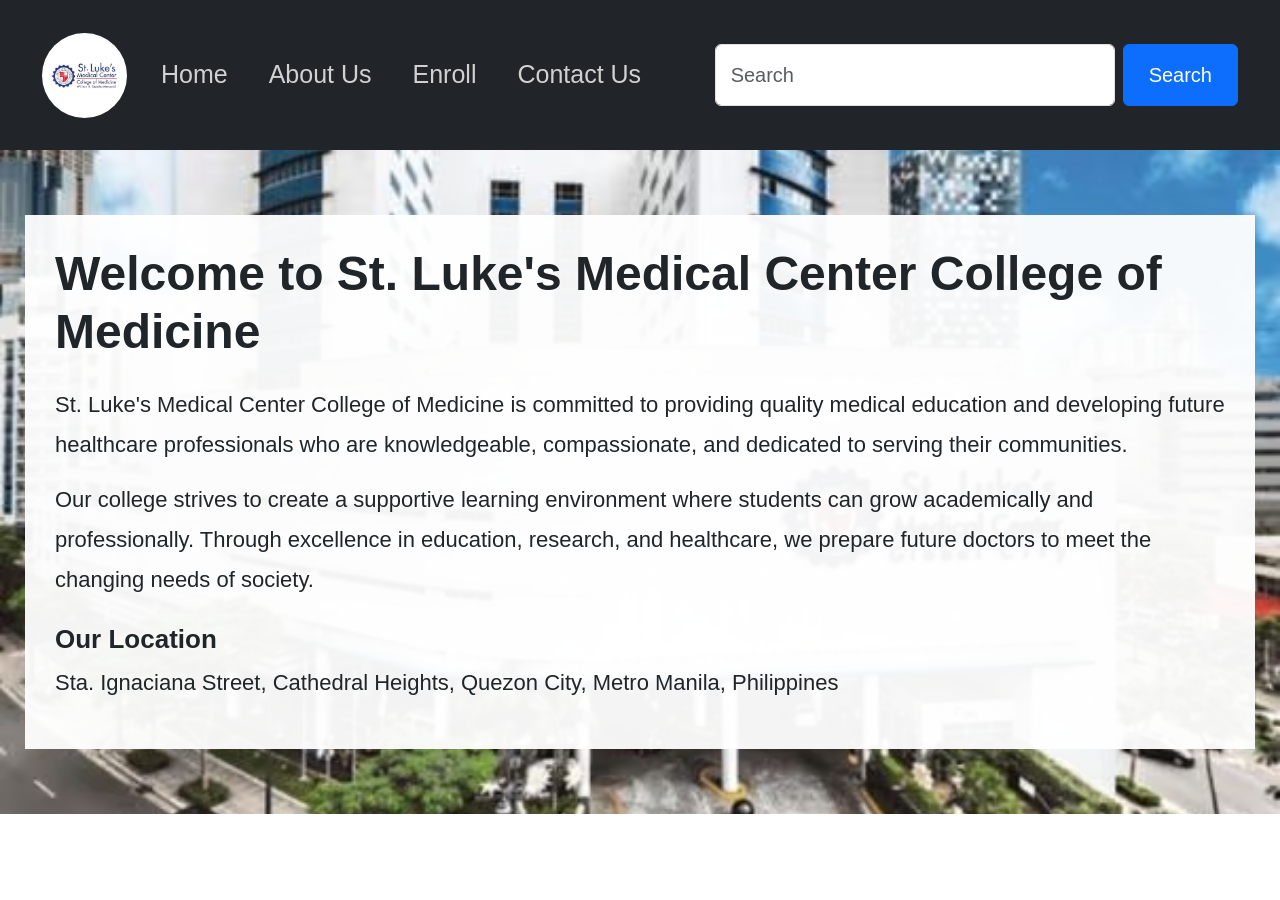
<file: index.html>
<!DOCTYPE html>
<html lang="en">

<head>
    <title>St. Luke's Medical Center College of Medicine</title>
    
    <meta charset="utf-8">
    <meta name="viewport" content="width=device-width, initial-scale=1">

    <!-- Bootstrap CSS -->
    <link 
        href="https://cdn.jsdelivr.net/npm/bootstrap@5.3.3/dist/css/bootstrap.min.css" 
        rel="stylesheet">

    <!-- Bootstrap JavaScript -->
    <script 
        src="https://cdn.jsdelivr.net/npm/bootstrap@5.3.3/dist/js/bootstrap.bundle.min.js">
    </script>

    <!-- Custom CSS -->
    <link href="styles.css" rel="stylesheet">
</head>

<body>

    <!-- Navigation Bar -->
    <nav class="navbar navbar-expand-sm navbar-dark bg-dark">

        <div class="container-fluid">

            <!-- School Logo -->
            <a class="navbar-brand" href="index.html">
                <img src="Logo.png" alt="School Logo" height="70">
            </a>

            <!-- Mobile Navigation Button -->
            <button class="navbar-toggler" type="button"
                data-bs-toggle="collapse"
                data-bs-target="#mynavbar">

                <span class="navbar-toggler-icon"></span>
            </button>

            <!-- Navigation Links -->
            <div class="collapse navbar-collapse" id="mynavbar">

                <ul class="navbar-nav me-auto">

                    <li class="nav-item">
                        <a class="nav-link active"
                           href="index.html"
                           target="_self">
                           Home
                        </a>
                    </li>

                    <li class="nav-item">
                        <a class="nav-link"
                           href="about.html"
                           target="_self">
                           About Us
                        </a>
                    </li>

                    <li class="nav-item">
                        <a class="nav-link"
                           href="enroll.html"
                           target="_self">
                           Enroll
                        </a>
                    </li>

                    <li class="nav-item">
                        <a class="nav-link"
                           href="contact.html"
                           target="_self">
                           Contact Us
                        </a>
                    </li>

                </ul>

                <!-- Search Bar -->
                <form class="d-flex" id="searchForm">

                    <input class="form-control me-2"
                           type="text"
                           id="searchInput"
                           placeholder="Search">

                    <button class="btn btn-primary"
                            type="submit">
                        Search
                    </button>

                </form>

            </div>
        </div>
    </nav>


    <!-- Home Page Content -->
    <main class="home-background">

        <div class="content-box">

            <h1>Welcome to St. Luke's Medical Center College of Medicine</h1>

            <p>
                St. Luke's Medical Center College of Medicine is committed to
                providing quality medical education and developing future
                healthcare professionals who are knowledgeable, compassionate,
                and dedicated to serving their communities.
            </p>

            <p>
                Our college strives to create a supportive learning environment
                where students can grow academically and professionally. Through
                excellence in education, research, and healthcare, we prepare
                future doctors to meet the changing needs of society.
            </p>

            <h4>Our Location</h4>

            <p>
                Sta. Ignaciana Street, Cathedral Heights, Quezon City,
                Metro Manila, Philippines
            </p>

        </div>

    </main>


    <!-- Simple Search Function -->
    <script>
        document.getElementById("searchForm").addEventListener("submit", function(event) {
            event.preventDefault();

            let search = document.getElementById("searchInput").value;

            if (search.trim() !== "") {
                alert("You searched for: " + search);
            } else {
                alert("Please enter something to search.");
            }
        });
    </script>

</body>
</html>
</file>
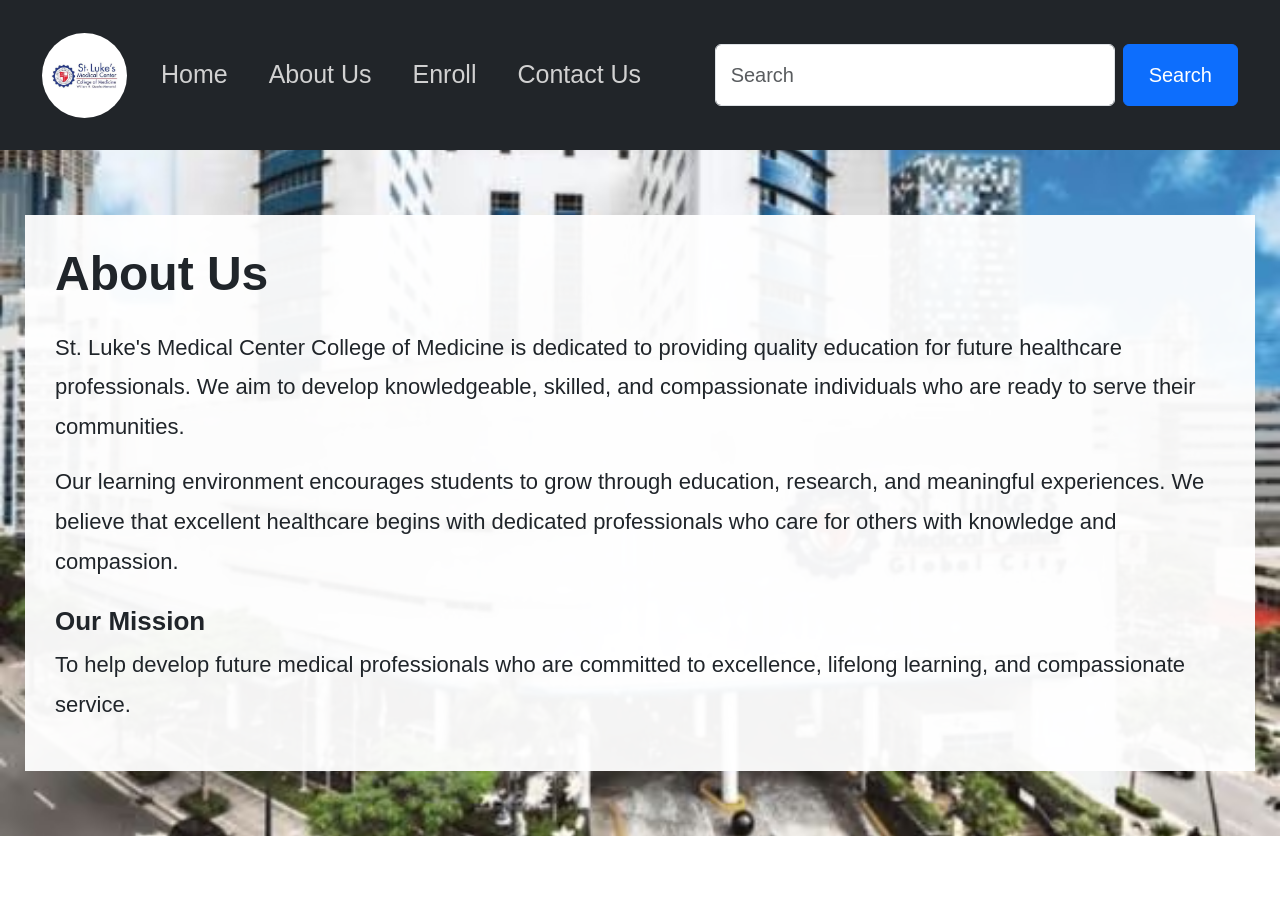
<file: about.html>
<!DOCTYPE html>
<html lang="en">

<head>
    <title>About Us | St. Luke's Medical Center College of Medicine</title>

    <meta charset="utf-8">
    <meta name="viewport" content="width=device-width, initial-scale=1">

    <!-- Bootstrap CSS -->
    <link href="https://cdn.jsdelivr.net/npm/bootstrap@5.3.3/dist/css/bootstrap.min.css" rel="stylesheet">

    <!-- Bootstrap JavaScript -->
    <script src="https://cdn.jsdelivr.net/npm/bootstrap@5.3.3/dist/js/bootstrap.bundle.min.js"></script>

    <!-- Custom CSS -->
    <link href="styles.css" rel="stylesheet">
</head>

<body>

    <!-- Navigation Bar -->
    <nav class="navbar navbar-expand-sm navbar-dark bg-dark">
        <div class="container-fluid">

            <a class="navbar-brand" href="index.html">
                <img src="Logo.png" alt="School Logo" height="70">
            </a>

            <button class="navbar-toggler" type="button"
                data-bs-toggle="collapse"
                data-bs-target="#mynavbar">
                <span class="navbar-toggler-icon"></span>
            </button>

            <div class="collapse navbar-collapse" id="mynavbar">

                <ul class="navbar-nav me-auto">
                    <li class="nav-item">
                        <a class="nav-link" href="index.html">Home</a>
                    </li>

                    <li class="nav-item">
                        <a class="nav-link active" href="about.html">About Us</a>
                    </li>

                    <li class="nav-item">
                        <a class="nav-link" href="enroll.html">Enroll</a>
                    </li>

                    <li class="nav-item">
                        <a class="nav-link" href="contact.html">Contact Us</a>
                    </li>
                </ul>

                <form class="d-flex">
                    <input class="form-control me-2" type="text" placeholder="Search">
                    <button class="btn btn-primary" type="button">Search</button>
                </form>

            </div>
        </div>
    </nav>

    <!-- Page Content -->
    <main class="home-background">

        <div class="content-box">
            <h1>About Us</h1>

            <p>
                St. Luke's Medical Center College of Medicine is dedicated to
                providing quality education for future healthcare professionals.
                We aim to develop knowledgeable, skilled, and compassionate
                individuals who are ready to serve their communities.
            </p>

            <p>
                Our learning environment encourages students to grow through
                education, research, and meaningful experiences. We believe that
                excellent healthcare begins with dedicated professionals who care
                for others with knowledge and compassion.
            </p>

            <h4>Our Mission</h4>

            <p>
                To help develop future medical professionals who are committed
                to excellence, lifelong learning, and compassionate service.
            </p>
        </div>

    </main>

</body>
</html>
</file>
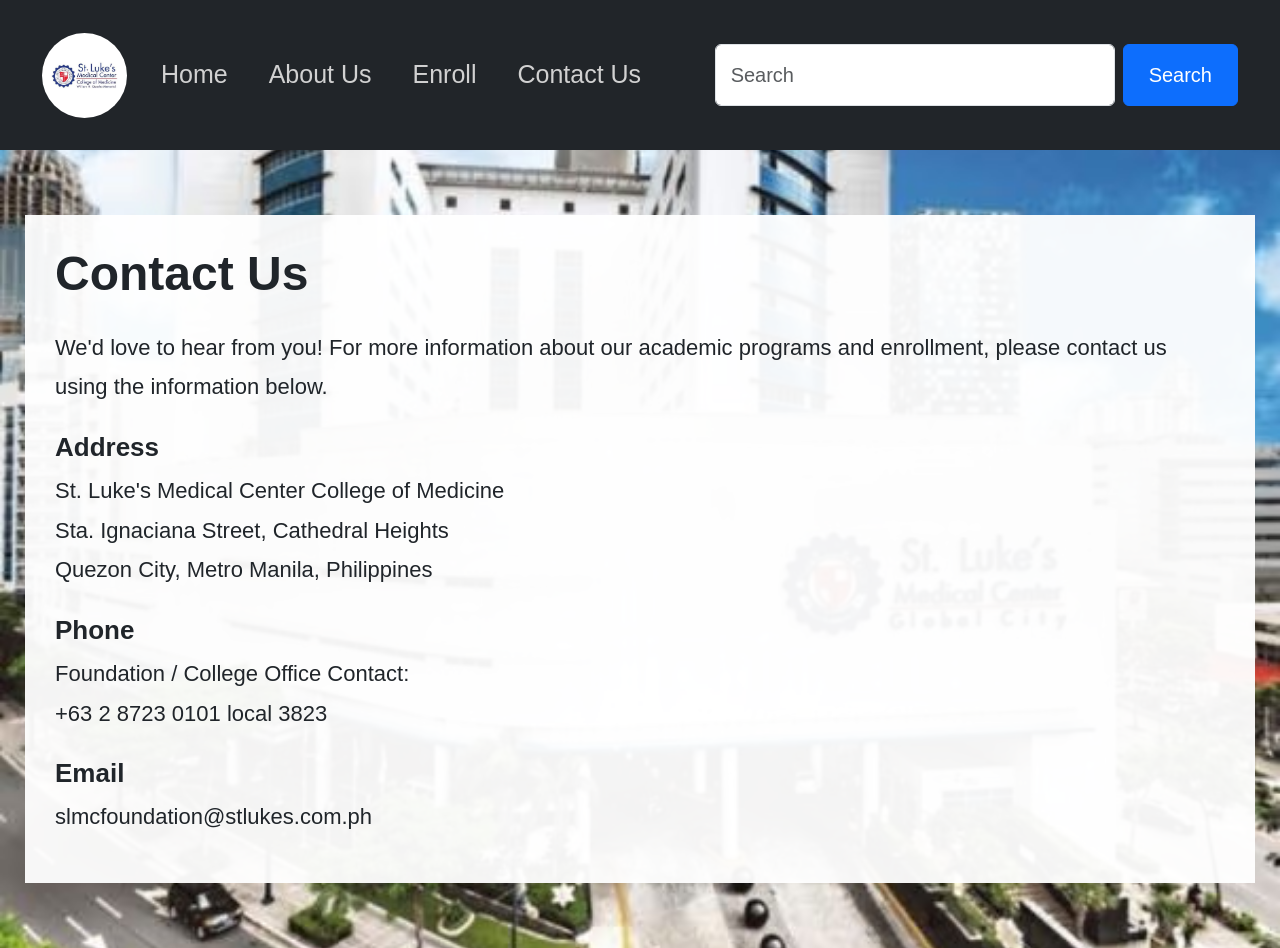
<file: contact.html>
<!DOCTYPE html>
<html lang="en">

<head>
    <title>Contact Us | St. Luke's Medical Center College of Medicine</title>

    <meta charset="utf-8">
    <meta name="viewport" content="width=device-width, initial-scale=1">

    <!-- Bootstrap CSS -->
    <link href="https://cdn.jsdelivr.net/npm/bootstrap@5.3.3/dist/css/bootstrap.min.css" rel="stylesheet">

    <!-- Bootstrap JavaScript -->
    <script src="https://cdn.jsdelivr.net/npm/bootstrap@5.3.3/dist/js/bootstrap.bundle.min.js"></script>

    <!-- Custom CSS -->
    <link href="styles.css" rel="stylesheet">
</head>

<body>

    <!-- Navigation Bar -->
    <nav class="navbar navbar-expand-sm navbar-dark bg-dark">
        <div class="container-fluid">

            <a class="navbar-brand" href="index.html">
                <img src="Logo.png" alt="School Logo" height="70">
            </a>

            <!-- Mobile Navigation Button -->
            <button class="navbar-toggler" type="button"
                data-bs-toggle="collapse"
                data-bs-target="#mynavbar">
                <span class="navbar-toggler-icon"></span>
            </button>

            <!-- Navigation Links -->
            <div class="collapse navbar-collapse" id="mynavbar">

                <ul class="navbar-nav me-auto">
                    <li class="nav-item">
                        <a class="nav-link" href="index.html">Home</a>
                    </li>

                    <li class="nav-item">
                        <a class="nav-link" href="about.html">About Us</a>
                    </li>

                    <li class="nav-item">
                        <a class="nav-link" href="enroll.html">Enroll</a>
                    </li>

                    <li class="nav-item">
                        <a class="nav-link active" href="contact.html">Contact Us</a>
                    </li>
                </ul>

                <!-- Search Bar -->
                <form class="d-flex">
                    <input class="form-control me-2"
                           type="text"
                           placeholder="Search">

                    <button class="btn btn-primary"
                            type="button">
                        Search
                    </button>
                </form>

            </div>
        </div>
    </nav>

    <!-- Contact Page Content -->
    <main class="home-background">

        <div class="content-box">

            <h1>Contact Us</h1>

            <p>
                We'd love to hear from you! For more information about our
                academic programs and enrollment, please contact us using the
                information below.
            </p>

            <h4>Address</h4>

            <p>
                St. Luke's Medical Center College of Medicine<br>
                Sta. Ignaciana Street, Cathedral Heights<br>
                Quezon City, Metro Manila, Philippines
            </p>

            <h4>Phone</h4>

            <p>
                Foundation / College Office Contact:<br>
                +63 2 8723 0101 local 3823
            </p>

            <h4>Email</h4>

            <p>
                slmcfoundation@stlukes.com.ph
            </p>

        </div>

    </main>

</body>
</html>
</file>
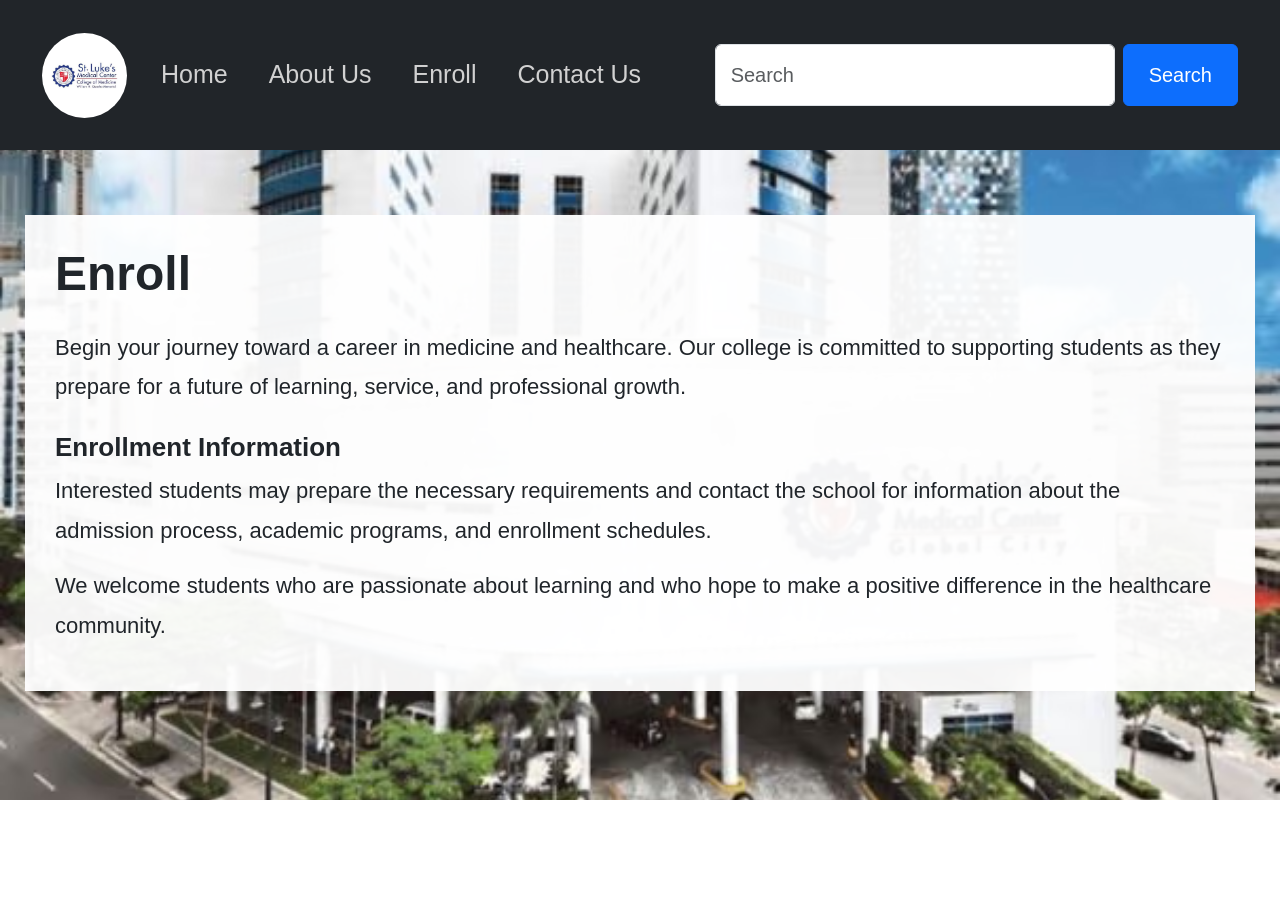
<file: enroll.html>
<!DOCTYPE html>
<html lang="en">

<head>
    <title>Enroll | St. Luke's Medical Center College of Medicine</title>

    <meta charset="utf-8">
    <meta name="viewport" content="width=device-width, initial-scale=1">

    <!-- Bootstrap CSS -->
    <link href="https://cdn.jsdelivr.net/npm/bootstrap@5.3.3/dist/css/bootstrap.min.css" rel="stylesheet">

    <!-- Bootstrap JavaScript -->
    <script src="https://cdn.jsdelivr.net/npm/bootstrap@5.3.3/dist/js/bootstrap.bundle.min.js"></script>

    <!-- Custom CSS -->
    <link href="styles.css" rel="stylesheet">
</head>

<body>

    <!-- Navigation Bar -->
    <nav class="navbar navbar-expand-sm navbar-dark bg-dark">
        <div class="container-fluid">

            <a class="navbar-brand" href="index.html">
                <img src="Logo.png" alt="School Logo" height="70">
            </a>

            <button class="navbar-toggler" type="button"
                data-bs-toggle="collapse"
                data-bs-target="#mynavbar">
                <span class="navbar-toggler-icon"></span>
            </button>

            <div class="collapse navbar-collapse" id="mynavbar">

                <ul class="navbar-nav me-auto">
                    <li class="nav-item">
                        <a class="nav-link" href="index.html">Home</a>
                    </li>

                    <li class="nav-item">
                        <a class="nav-link" href="about.html">About Us</a>
                    </li>

                    <li class="nav-item">
                        <a class="nav-link active" href="enroll.html">Enroll</a>
                    </li>

                    <li class="nav-item">
                        <a class="nav-link" href="contact.html">Contact Us</a>
                    </li>
                </ul>

                <form class="d-flex">
                    <input class="form-control me-2" type="text" placeholder="Search">
                    <button class="btn btn-primary" type="button">Search</button>
                </form>

            </div>
        </div>
    </nav>

    <!-- Page Content -->
    <main class="home-background">

        <div class="content-box">
            <h1>Enroll</h1>

            <p>
                Begin your journey toward a career in medicine and healthcare.
                Our college is committed to supporting students as they prepare
                for a future of learning, service, and professional growth.
            </p>

            <h4>Enrollment Information</h4>

            <p>
                Interested students may prepare the necessary requirements and
                contact the school for information about the admission process,
                academic programs, and enrollment schedules.
            </p>

            <p>
                We welcome students who are passionate about learning and who
                hope to make a positive difference in the healthcare community.
            </p>
        </div>

    </main>

</body>
</html>
</file>
<file: styles.css>
/* Remove unnecessary spacing */
body {
    margin: 0;
    font-family: Arial, sans-serif;
}

/* Navigation Bar */
.navbar {
    padding: 20px 30px;
    min-height: 150px;
}

/* School Logo */
.navbar-brand img {
    width: 85px;
    height: 85px;
    object-fit: contain;
    background-color: white;
    border-radius: 50%;
    padding: 5px;
}

/* Navigation Links */
.navbar-nav {
    gap: 15px;
}

.nav-link {
    font-size: 25px;
    font-weight: 500;
    margin-left: 10px;
    color: #d1d1d1 !important;
}

/* Change color when hovering */
.nav-link:hover {
    color: white !important;
}

/* Search Bar */
.form-control {
    font-size: 20px;
    padding: 15px;
    width: 400px;
}

.btn-primary {
    font-size: 20px;
    padding: 12px 25px;
}

/* Background Section */
.home-background {
    min-height: 650px;
    padding: 65px 25px;

    /* Add your school/building image here */
    background-image: url("background.jpg");
    background-size: cover;
    background-position: center;
    background-repeat: no-repeat;
}

/* White Content Box */
.content-box {
    background-color: rgba(255, 255, 255, 0.95);
    color: #20252a;

    padding: 30px;
    width: 100%;
    max-width: 2000px;
    margin: auto;
}

/* Main Heading */
.content-box h1 {
    font-size: 48px;
    margin-bottom: 25px;
    font-weight: bold;
}

/* Paragraphs */
.content-box p {
    font-size: 22px;
    line-height: 1.8;
}

/* Location Heading */
.content-box h4 {
    font-size: 26px;
    margin-top: 25px;
    font-weight: bold;
}

/* Mobile-Friendly Design */
@media (max-width: 768px) {

    .navbar {
        padding: 15px;
        min-height: auto;
    }

    .nav-link {
        font-size: 20px;
        margin-left: 0;
    }

    .form-control {
        width: 100%;
        margin-top: 10px;
    }

    .content-box h1 {
        font-size: 32px;
    }

    .content-box p {
        font-size: 18px;
    }

    .home-background {
        padding: 30px 15px;
    }
}
</file>
